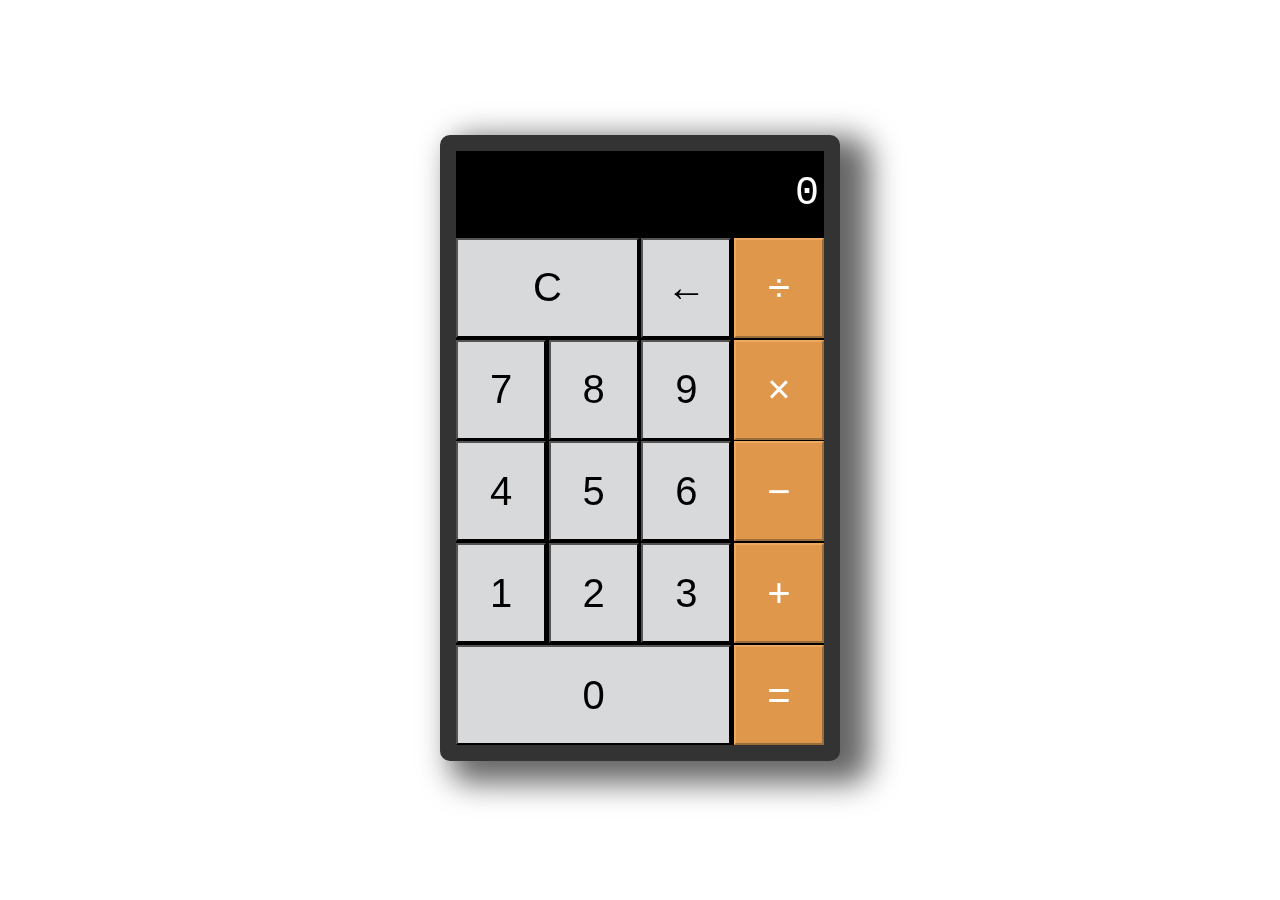
<file: index.html>
<!DOCTYPE html> 
<html lang="en">
<head>
    <meta charset="UTF-8" />
    <meta name="viewport" content="width=device-width, initial-scale=1.0" />
    <meta name="description" content="This is a calculator, made using JavaScript." />
    <title>Calculator</title>
    <link rel="icon" type="image/x-icon" href="https://cdn2.iconfinder.com/data/icons/ios7-inspired-mac-icon-set/512/Calculator_512.png" />
    <link rel="stylesheet" href="calculator.css" />
</head>
<body>
    <div class="wrapper">
        <section class="screen">
            0
        </section>
        <section class="calc-buttons">
            <div class="calc-button-row">
                <button class="calc-button double">C</button>
                <button class="calc-button">&larr;</button>
                <button class="calc-button function-button">&divide;</button>
            </div>
            <div class="calc-button-row">
                <button class="calc-button">7</button>
                <button class="calc-button">8</button>
                <button class="calc-button">9</button>
                <button class="calc-button function-button">&times;</button>
            </div>
            <div class="calc-button-row">
                <button class="calc-button">4</button>
                <button class="calc-button">5</button>
                <button class="calc-button">6</button>
                <button class="calc-button function-button">&minus;</button>

            </div>
            <div class="calc-button-row">
                <button class="calc-button">1</button>
                <button class="calc-button">2</button>
                <button class="calc-button">3</button>
                <button class="calc-button function-button">&plus;</button>
            </div>
            <div class="calc-button-row">
                <button class="calc-button triple">0</button>
                <button class="calc-button function-button">&equals;</button>
            </div>
        </section>
    </div>
    <script src="calculator.js"></script>
</body>
</html>
</file>
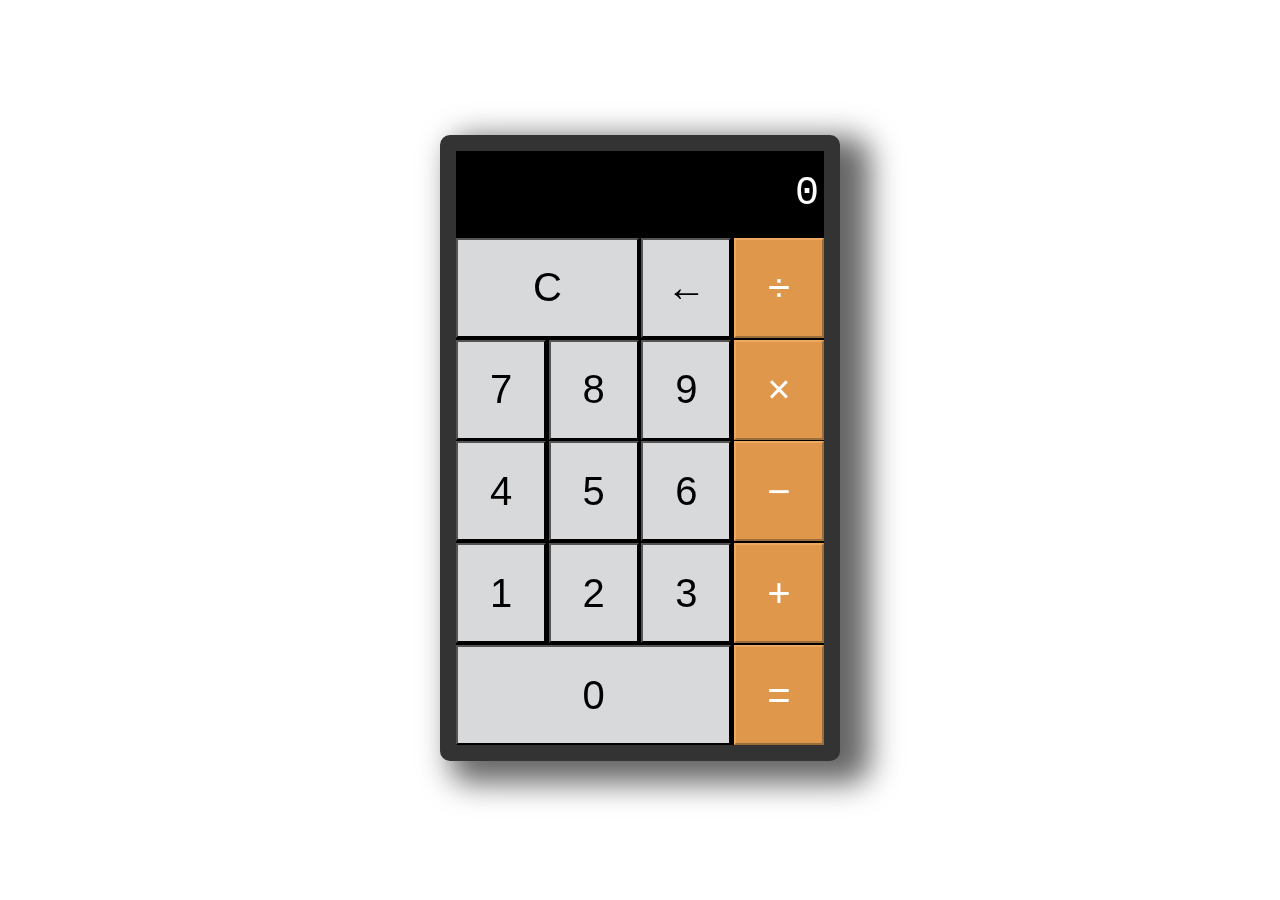
<file: calculator.html>
<!DOCTYPE html> 
<html lang="en">
<head>
    <meta charset="UTF-8" />
    <meta name="viewport" content="width=device-width, initial-scale=1.0" />
    <meta name="description" content="This is a calculator, made using JavaScript." />
    <title>Calculator</title>
    <link rel="icon" type="image/x-icon" href="https://cdn2.iconfinder.com/data/icons/ios7-inspired-mac-icon-set/512/Calculator_512.png" />
    <link rel="stylesheet" href="calculator.css" />
</head>
<body>
    <div class="wrapper">
        <section class="screen">
            0
        </section>
        <section class="calc-buttons">
            <div class="calc-button-row">
                <button class="calc-button double">C</button>
                <button class="calc-button">&larr;</button>
                <button class="calc-button function-button">&divide;</button>
            </div>
            <div class="calc-button-row">
                <button class="calc-button">7</button>
                <button class="calc-button">8</button>
                <button class="calc-button">9</button>
                <button class="calc-button function-button">&times;</button>
            </div>
            <div class="calc-button-row">
                <button class="calc-button">4</button>
                <button class="calc-button">5</button>
                <button class="calc-button">6</button>
                <button class="calc-button function-button">&minus;</button>

            </div>
            <div class="calc-button-row">
                <button class="calc-button">1</button>
                <button class="calc-button">2</button>
                <button class="calc-button">3</button>
                <button class="calc-button function-button">&plus;</button>
            </div>
            <div class="calc-button-row">
                <button class="calc-button triple">0</button>
                <button class="calc-button function-button">&equals;</button>
            </div>
        </section>
    </div>
    <script src="calculator.js"></script>
</body>
</html>
</file>
<file: calculator.css>
html {
    box-sizing: border-box;
}

*, *:before, *:after {
    box-sizing: inherit;
}

body {
    padding: 0;
    margin: 0;
}

.wrapper {
    width: 400px;
    background-color: black;
    color: white;
    border: 1rem solid #333333;
    border-radius: 10px;
    filter: blur(0.6px);
    margin: 15vh auto;
    box-shadow: 20px 12px 30px 10px #666666;
}

.screen {
    text-align: right;  
    font-family: Courier, 'Courier New', monospace;
    font-size: 40px;
    padding: 20px 5px;
}

.calc-button-row {
    display: flex;
    flex-flow: row nowrap;
    justify-content: space-between;
    margin-top: 0.5%;
}

.calc-button {
    color: black;
    background-color: #D8D9DB;    
    font-size: 40px;
    height: 100px;
    flex-basis: 24.5%;
    transition: background-color 0.05s ease;
    cursor: pointer;
}

.calc-button:hover {
    background-color: #EBEBEB;
}

.calc-button:active {
    background-color: #BBBCBE;
}

.double {
    flex-basis: 49.7%;
}

.triple {
    flex-basis: 74.8%;
}

.calc-button:last-child {
    border-color: #EFA85F;
    background-color: #DF974C;
    color: white;
}

.calc-button:last-child:hover {
    background-color: #DFB07E;
}

.calc-button:last-child:active {
    background-color: #DD8D37;
}
</file>
